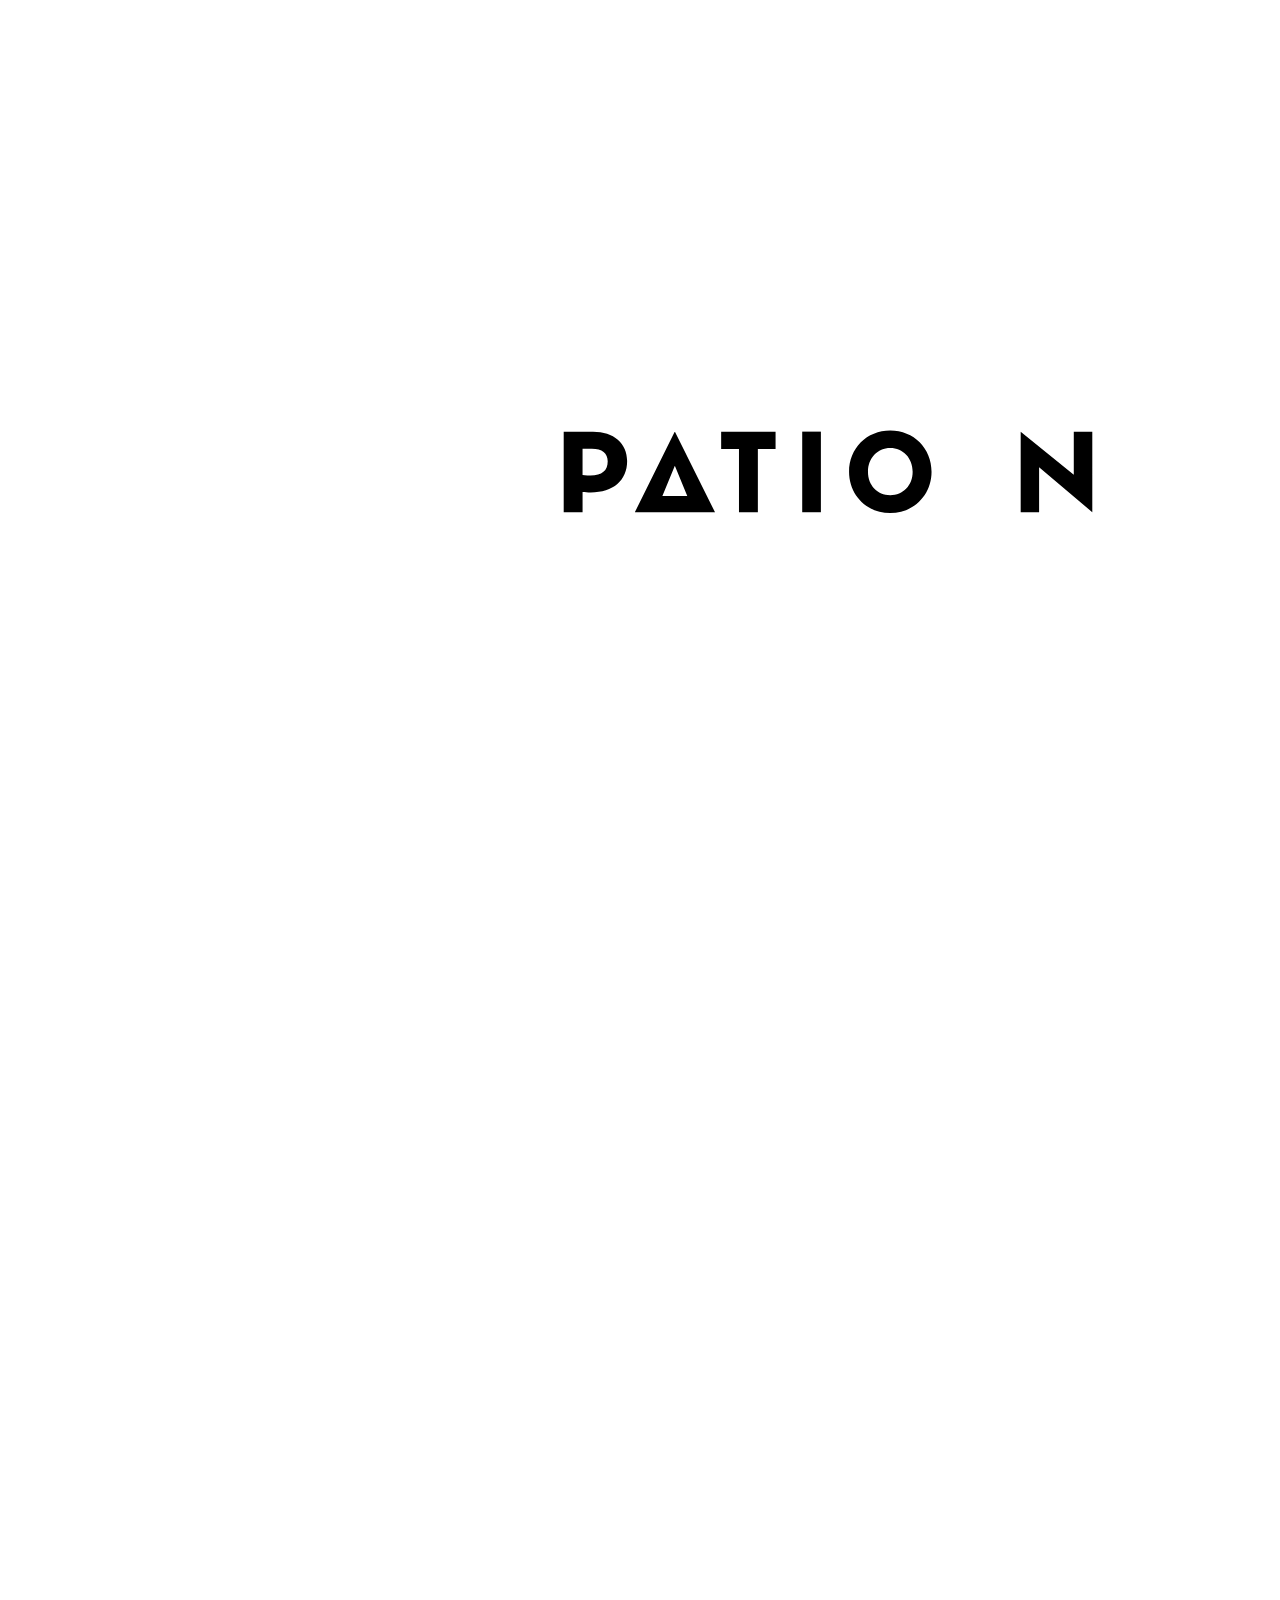
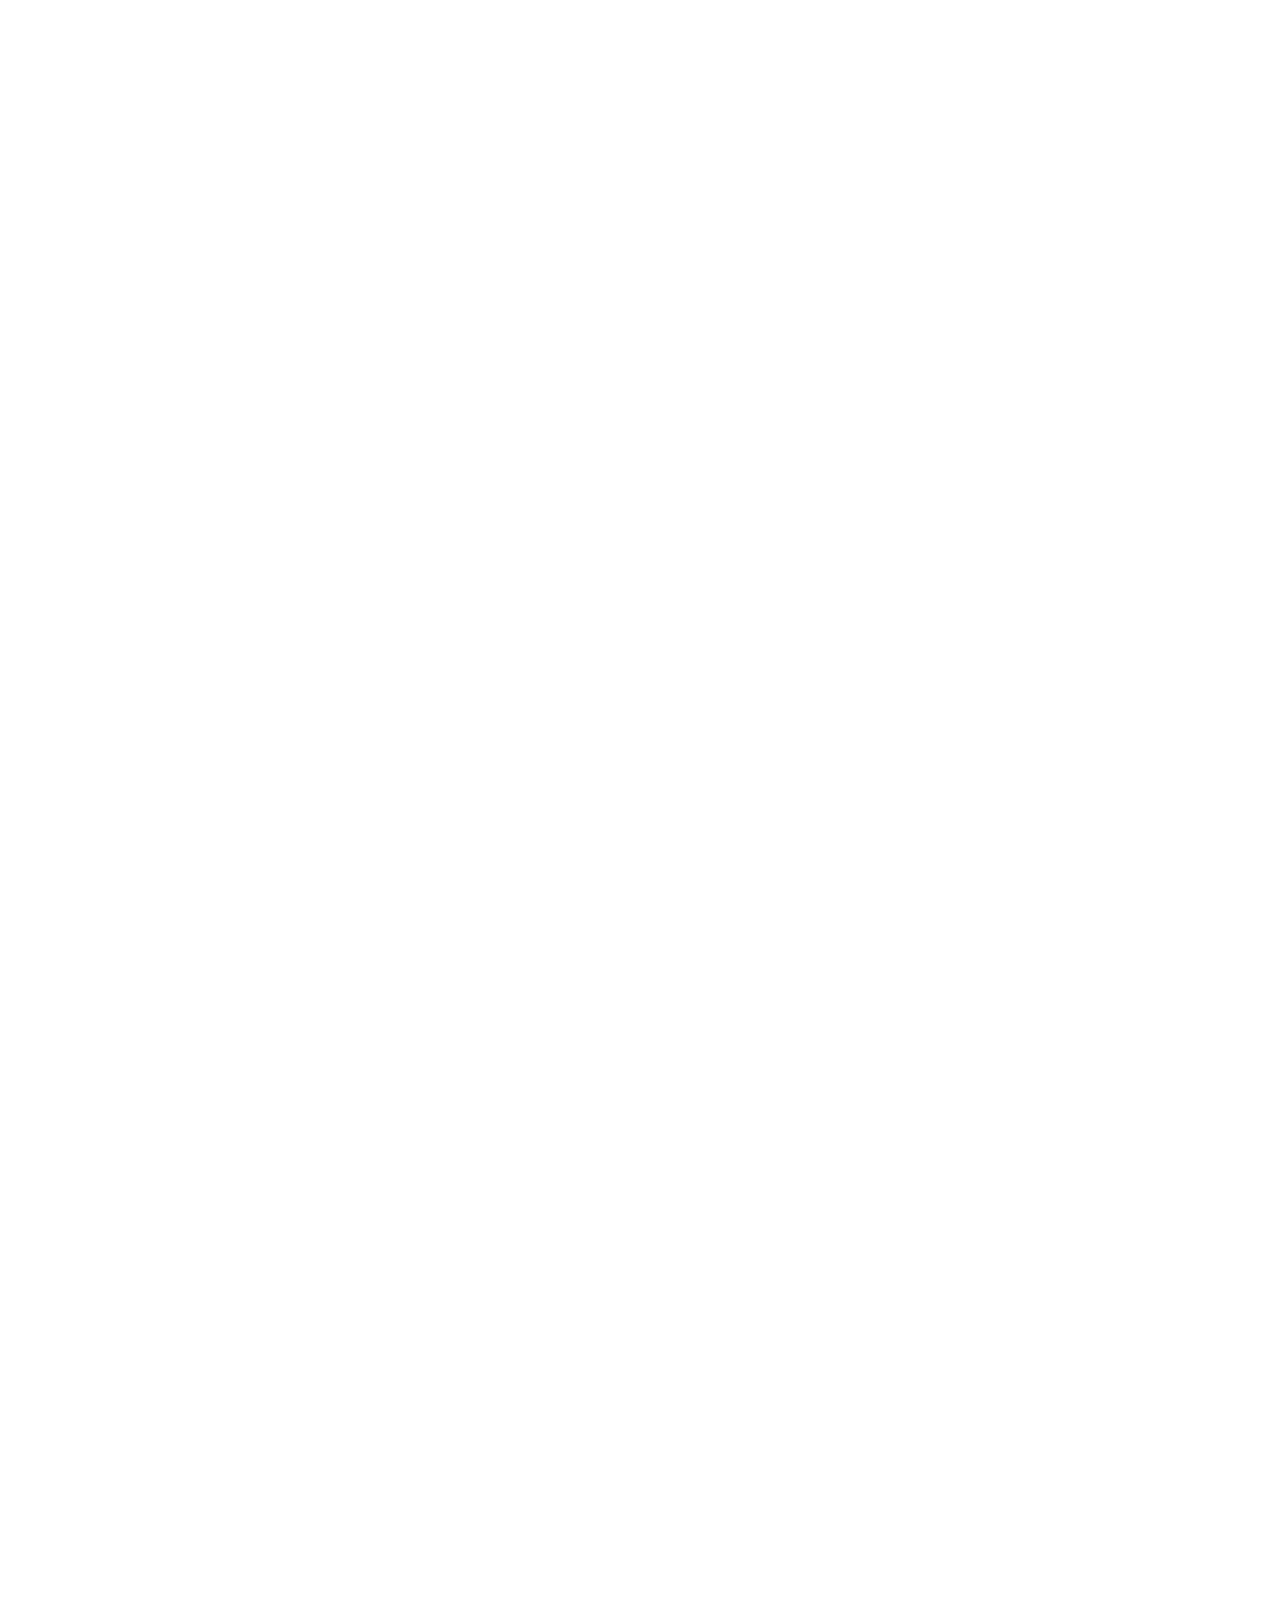
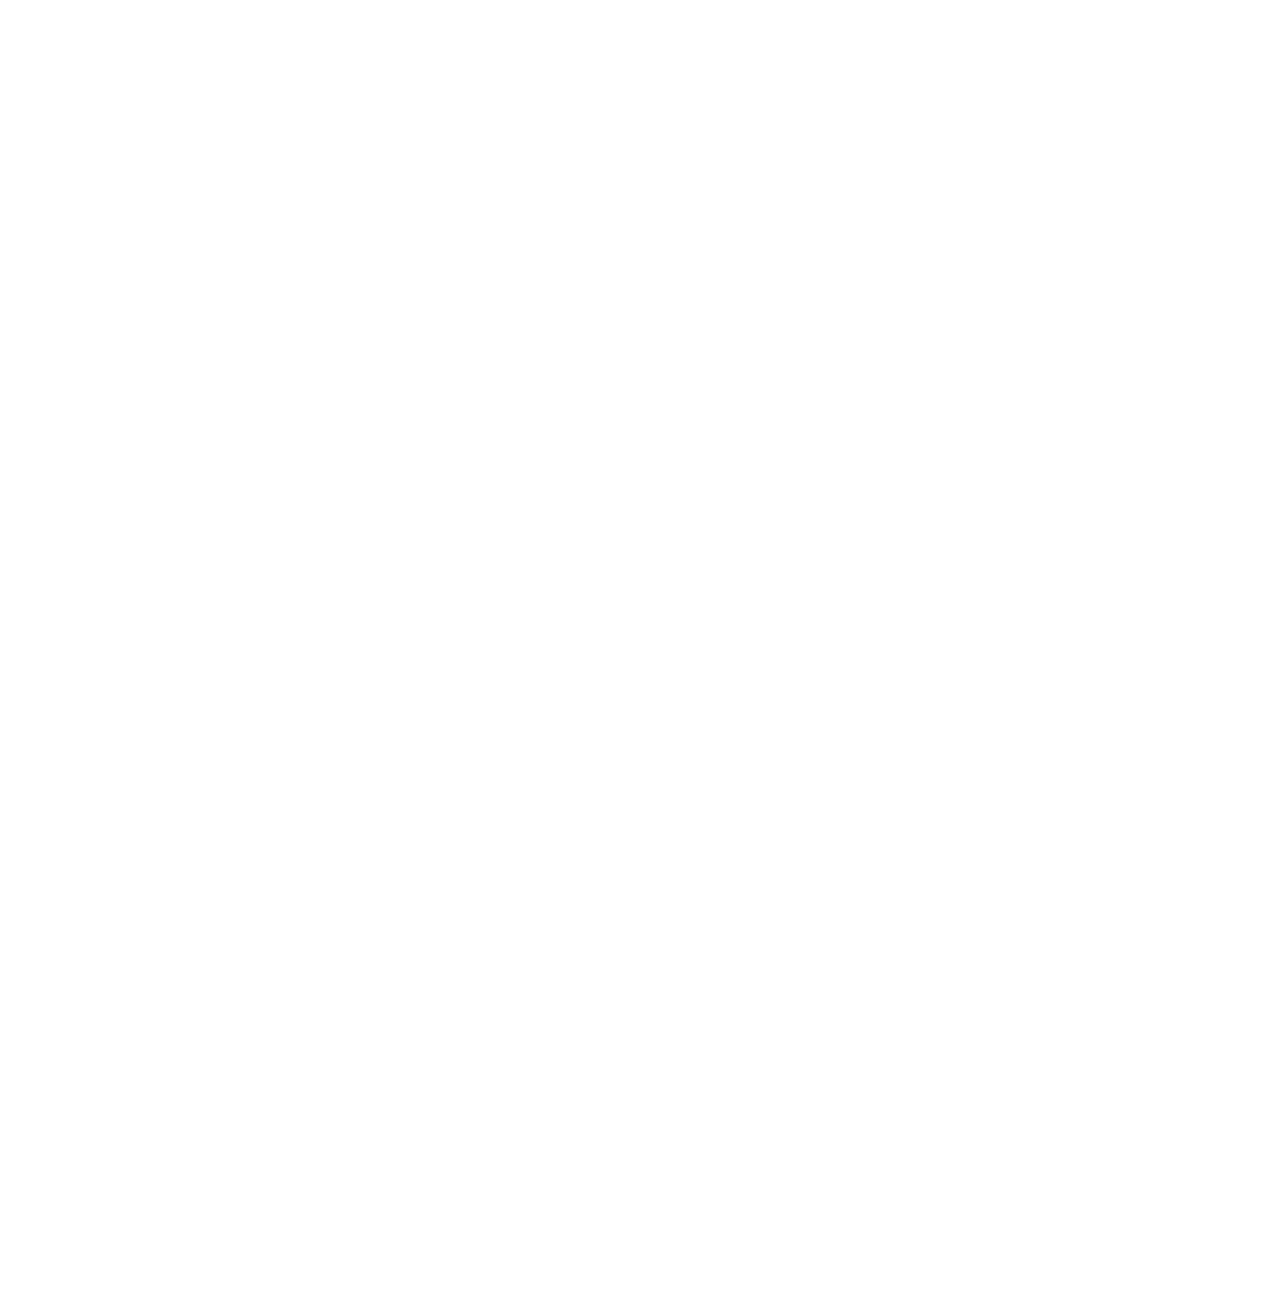
<file: index.html>
<!DOCTYPE html>
<html lang="en">
  <head>
    <meta charset="UTF-8" />
    <meta http-equiv="X-UA-Compatible" content="IE=edge" />
    <meta name="viewport" content="width=device-width, initial-scale=1.0" />
    <title>Document</title>
    <link rel="stylesheet" href="css/main.css" />
  </head>
  <body>
    <div class="wrapper">


    <div class="position">
        <svg
            class="logo-vec"
            width="700"
            height="560"
            id="Calque_1"
            xmlns="http://www.w3.org/2000/svg"
            viewBox="0 0 357 153.46"
            >
            <path
                class="cls-2 lettre lettre-p"
                d="M58.67,56.14h-14.96v41.11h9.62v-10.3c1.18,.14,2.53,.21,4.21,.21,11.43,0,18.52-6.13,18.52-16.01,0-9.12-6.83-15.01-17.4-15.01Zm-5.34,8.73h4.76c5.2,0,8.06,2.28,8.06,6.41,0,4.84-2.88,7.2-8.8,7.2h-1.56c-.93-.03-1.75-.1-2.47-.19v-13.42Z"
                stroke="#001d3d"
                stroke-width=".5"
            />
            <polygon
                class="cls-2 lettre lettre-t"
                points="124.01 64.95 133.1 64.95 133.1 97.25 142.73 97.25 142.73 64.95 151.76 64.95 151.76 56.14 124.01 56.14 124.01 64.95"
                stroke="#001d3d"
                stroke-width=".5"
            />
            <rect
                class="cls-2 lettre lettre-i"
                x="165.35"
                y="56.14"
                width="9.52"
                height="41.11"
                stroke="#001d3d"
                stroke-width=".5"
            />
            <path
                class="cls- lettre lettre-o"
                d="M210.25,55.59c-11.98,0-21.01,9.06-21.01,21.06s9.03,21.01,21.01,21.01,21.06-9.03,21.06-21.01-9.06-21.06-21.06-21.06Zm11.42,21.06c0,6.92-4.8,11.94-11.42,11.94s-11.36-5.02-11.36-11.94,4.88-12.1,11.36-12.1,11.42,5.09,11.42,12.1Z"
                stroke="#001d3d"
                stroke-width=".5"
            />
            <path
                class="cls-2 lettre lettre-a"
                d="M100.38,56.12l-20.4,41.15h40.9l-20.51-41.15Zm-6.35,32.87l6.36-15.46,6.34,15.46h-12.69Z"
                stroke="#001d3d"
                stroke-width=".5"
            />
            <polygon
            class="cls-2 lettre lettre-n"
            points="303.85 56.14 303.85 78.11 276.77 56.14 276.77 97.25 286.16 97.25 286.16 74.32 313.29 97.25 313.29 56.14 303.85 56.14"
            stroke="#001d3d"
            stroke-width=".5"
            />
            <g>
            <polygon
                class="cls-1 carre carre-bas"
                points="276.81 103.92 276.81 127.71 174.88 127.71 174.88 103.92 165.41 103.92 165.41 137.18 286.27 137.18 286.27 103.92 276.81 103.92"
            />
            <polygon
                class="cls-1 carre carre-haut"
                points="165.41 16.29 165.41 49.37 174.88 49.37 174.88 25.75 276.81 25.75 276.81 47.97 286.27 55.65 286.27 16.29 165.41 16.29"
            />
            </g>
            <!--le point-->
            <path
            class="cls-1 point"
            d="M253.81,81.59c-4.32,0-7.83,3.51-7.83,7.83s3.51,7.83,7.83,7.83,7.83-3.51,7.83-7.83-3.51-7.83-7.83-7.83Z"
            />
        </svg>

        <div class="content">
            <div class="content__container">
                <ul class="content__container__list">
                    <li class="content__container__list__item color-blue">.com</li>
                    <li class="content__container__list__item color-yellow">.work</li>
                    <li class="content__container__list__item color-blue">.com</li>
                    <li class="content__container__list__item color-yellow">.work</li>
                </ul>
            </div>
        </div>
    </div>
</div>    
<script src="js/main.js"></script>
</body>
</html>
</file>
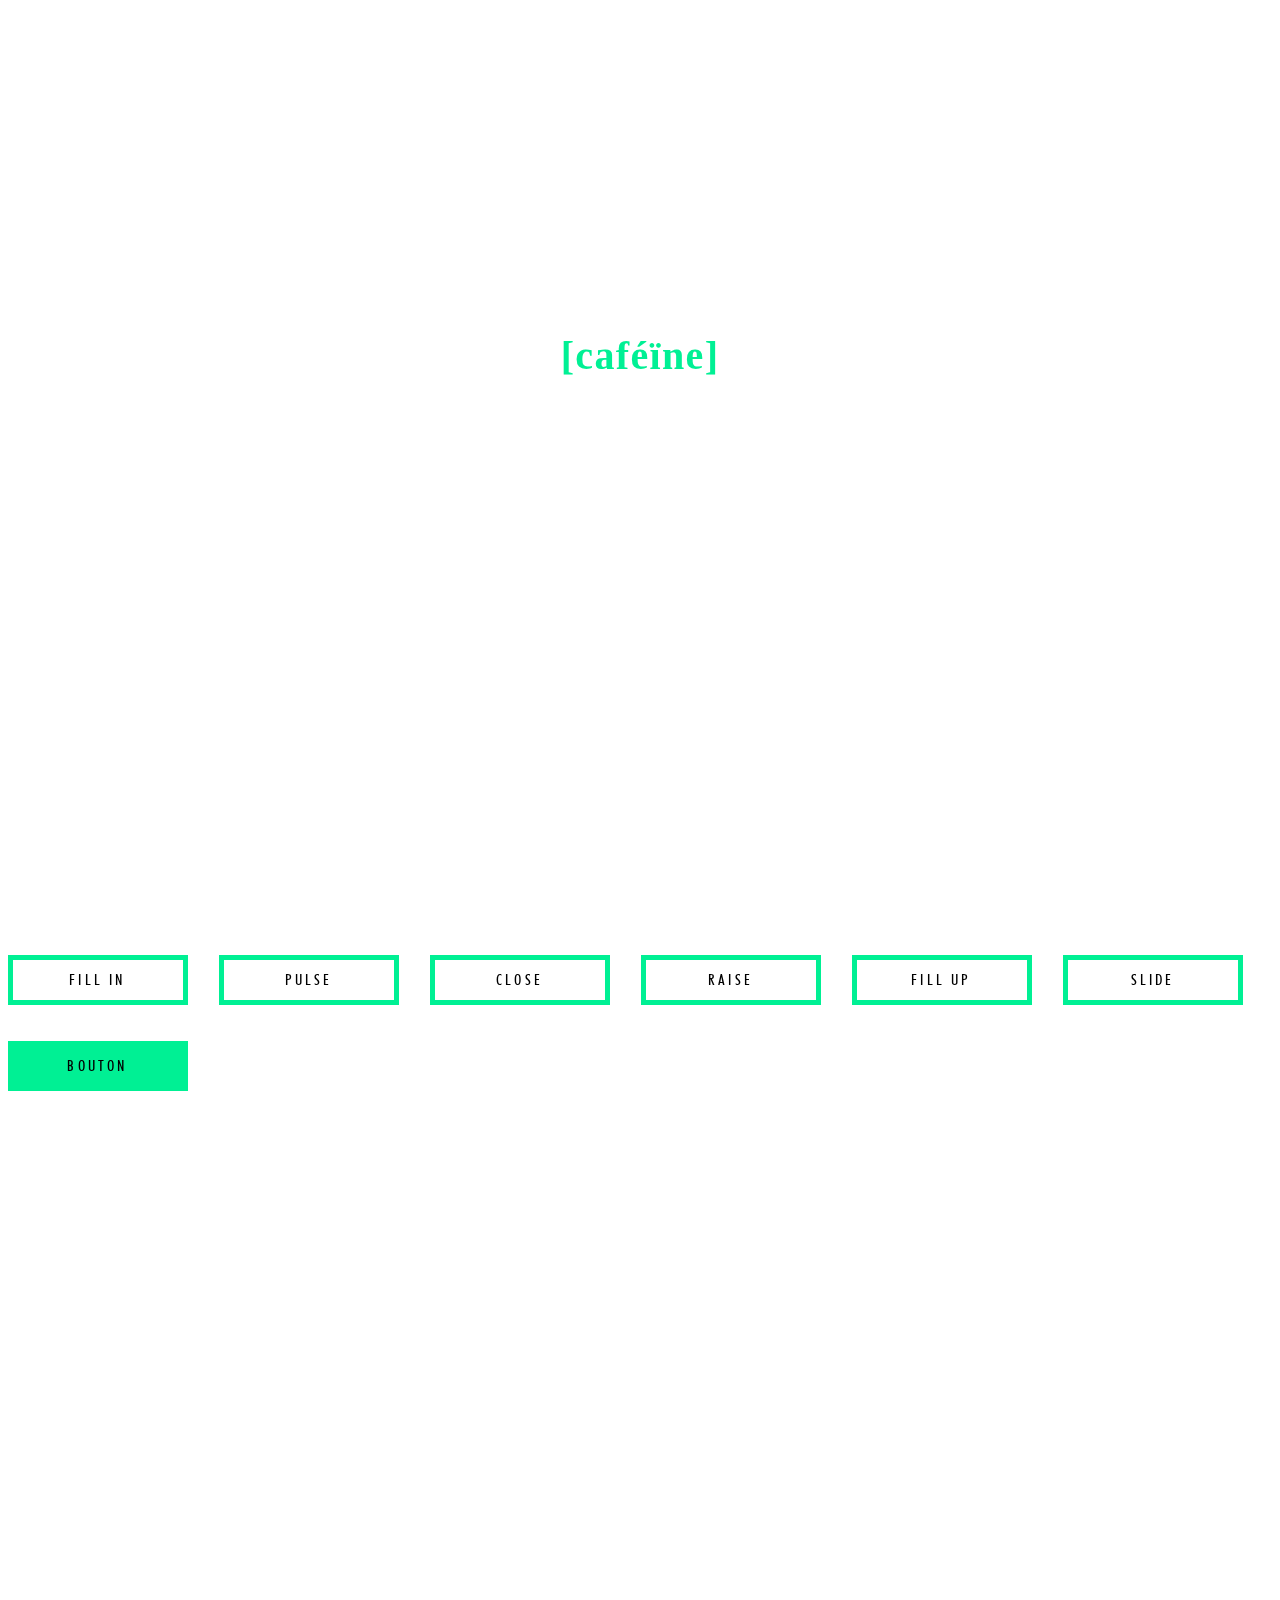
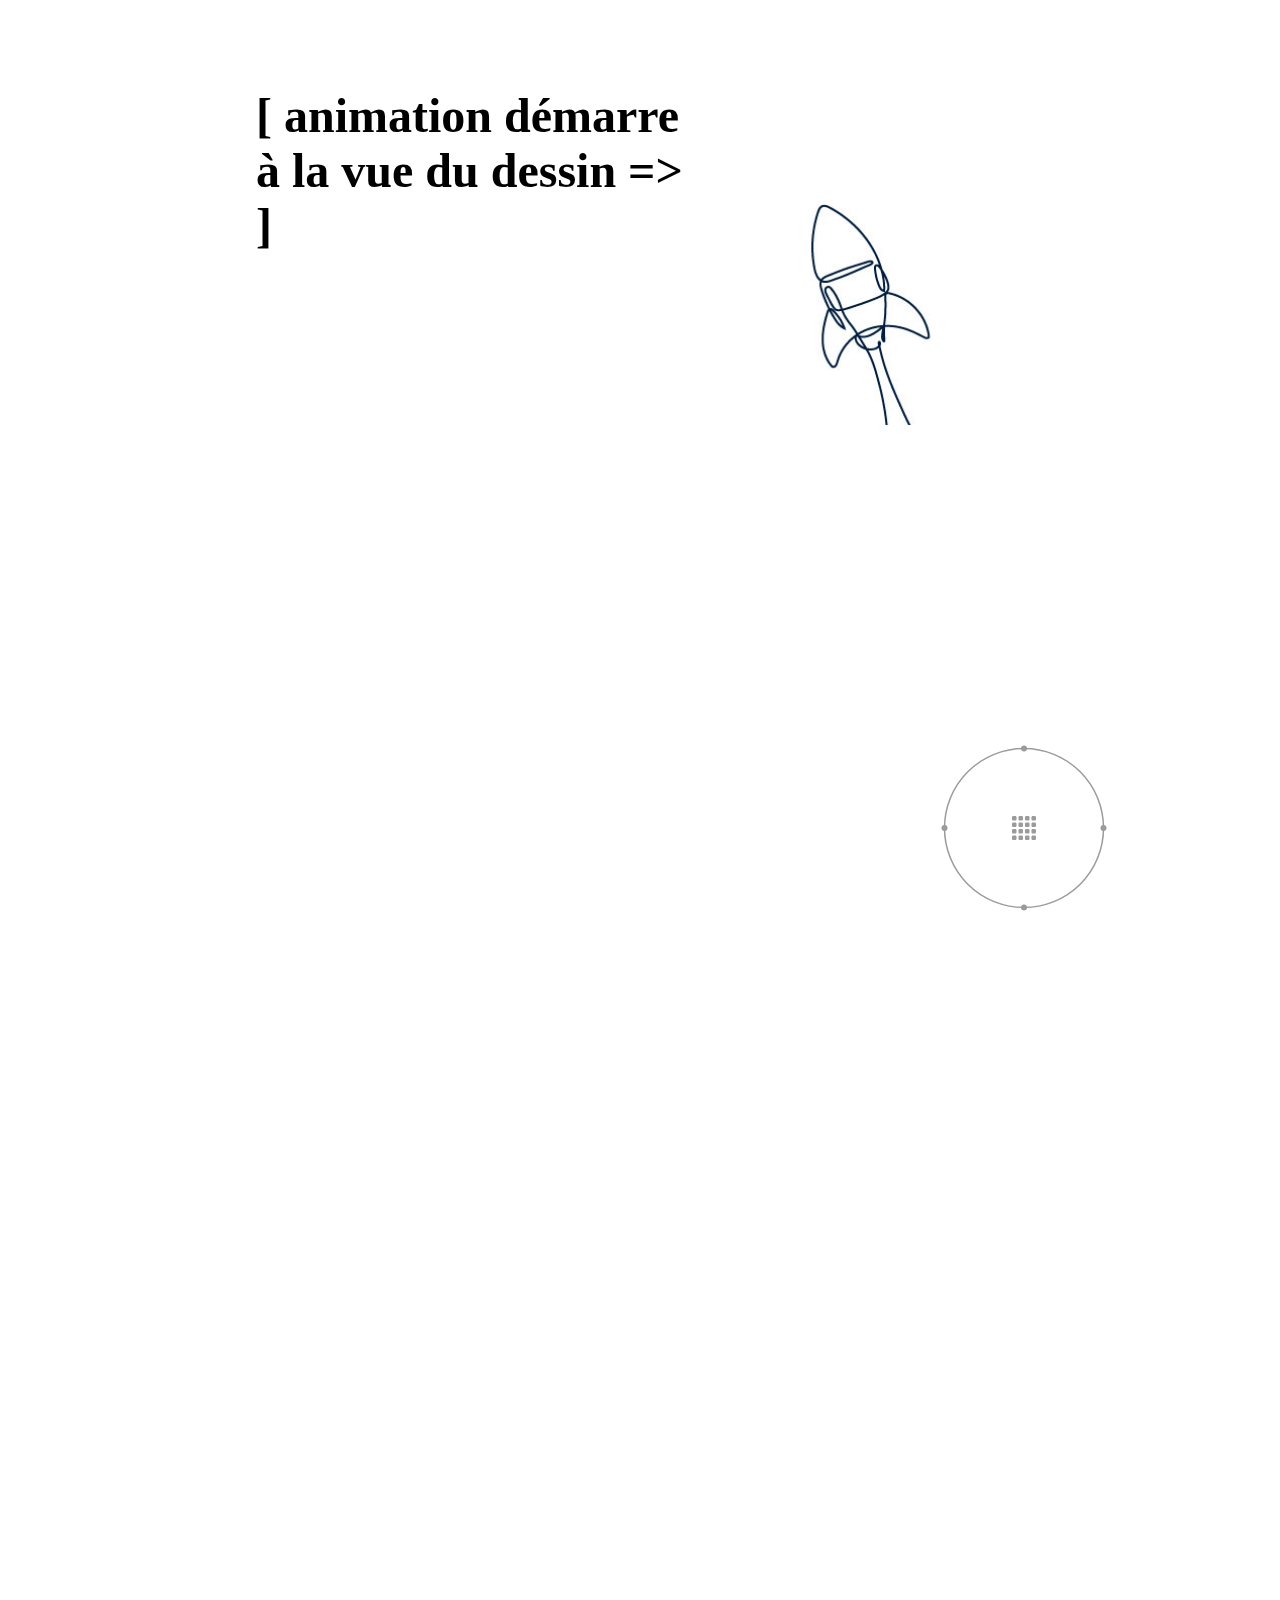
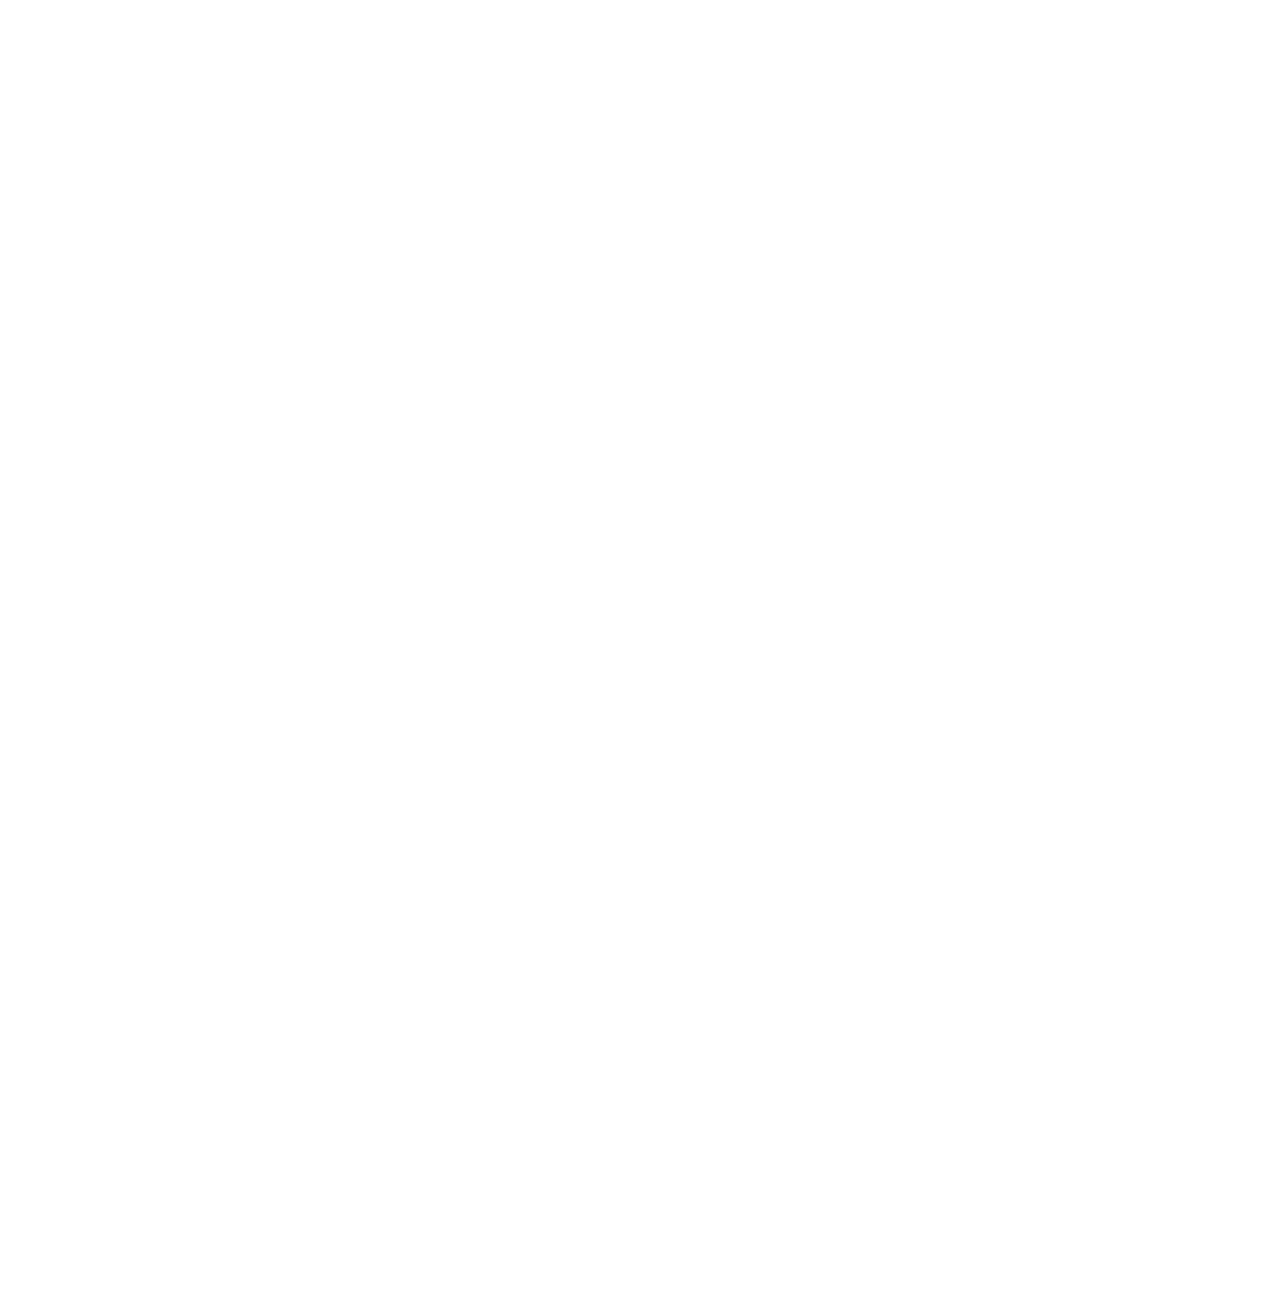
<file: index2.html>
<!DOCTYPE html>
<html lang="en">
  <head>
    <meta charset="UTF-8" />
    <meta http-equiv="X-UA-Compatible" content="IE=edge" />
    <meta name="viewport" content="width=device-width, initial-scale=1.0" />
    <title>Document</title>
    <link rel="stylesheet" href="css/main.css" />
  </head>

  <body>
    <div class="line-container">
      <svg
        viewBox="0 0 896 1673"
        fill="none"
        preserveAspectRatio="xMidYMax meet"
      >
        <path
          id="path"
          d="M234.5 0V484C234.5 706 167.167 709.167 133.5 683C-73 897 -21 1114.5 197 957C371.4 831 609.5 1013 486 1152C362.5 1291 89 792 362.5 874.5C581.3 940.5 1034 1219.5 771.5 1212C509 1204.5 261 1400 730 1535C1199 1670 505 1670 505 1670"
          stroke="#00F094"
          stroke-width="6"
        />
      </svg>
    </div>
    <section class="logo-svg">
      <div class="text-anim">
        <div id="table">
          <div id="centeralign">
            <h6>caféïne.</h6>
        </div>
      </div>
    </section>
    <section class="btn">
      <div class="buttons">
        <button class="fill">Fill In</button>
        <button class="pulse">Pulse</button>
        <button class="close">Close</button>
        <button class="raise">Raise</button>
        <button class="up">Fill Up</button>
        <button class="slide">Slide</button>
        <button class="select">bouton</button>
      </div>
    </section>
    <section class="two">
      <h5 class="scroll text" data-rate=".2" data-direction="vertical">
        animation démarre <br />
        à la vue du dessin =>
      </h5>
      <div class="container-cafe">
        <svg
          class="svg-circle"
          width="150"
          height="150"
          viewBox="-50 0 250 250"
          fill="none"
          xmlns="http://www.w3.org/2000/svg"
        >
          <path
            class="filled"
            d="M158.88 538.33C163.35 529.71 166.95 520.07 162.95 510.57C159.83 503.16 152.73 499.87 145.01 499.35C134.48 498.65 115.73 502.32 112.78 514.72C111.45 520.33 114.29 526.3 120.32 527.27C128.29 528.56 138.52 522.69 144.19 517.52C152.38 510.06 155.84 499.38 155.51 488.48C154.22 446.14 147.9 403.86 136.95 362.94C131.31 341.88 125.75 320.14 115.38 300.82C109.34 289.56 102.28 278.68 95.58 267.8C92.06 262.09 88.55 256.35 84.68 250.88C75.69 238.14 67.07 231.02 58.82 206.28C50.57 181.54 37.46 166.55 34.46 166.55C31.46 166.55 23.22 168.8 29.96 182.29C36.71 195.78 43.83 210.4 48.32 213.02C52.81 215.64 59.94 214.52 73.43 210.4C86.92 206.28 129.65 192.04 142.76 184.54C144.4 183.6 145.87 182.7 147.18 181.8C156.37 175.56 157.84 170.15 155.88 161.3C153.17 149.11 146.12 136.62 138.79 126.64C136.89 124.06 133.58 121.3 130.89 123.04C128.98 124.28 128.88 127.01 129.06 129.28C130.03 141.55 132.93 153.67 137.63 165.05C139.52 169.63 142.76 174.8 147.72 174.69C148.36 166.33 147.62 157.92 146.29 149.65C136.31 87.72 92.04 34.37 36.71 4.76001C31.6 2.03001 25.38 -0.549995 20.23 2.13001C16.18 4.23001 14.27 8.89 12.81 13.21C0.180003 50.53 -2.39 91.21 5.44 129.84C7.76 141.28 13.22 154.65 24.79 156.24C32.56 157.31 41.19 153.03 48.37 150.6C69.46 143.46 89.93 133.92 110.38 125.1C115.27 122.99 125.56 119.76 123.59 115.82C121.75 112.13 108.42 117.23 111.53 116.31C112.32 116.07 80.78 125.52 65.14 131.19C56.78 134.22 48.5 137.46 40.3 140.9C33.6 143.71 23.99 146.27 19.79 152.72C16.07 158.43 17.68 165.96 19.68 172.47C25.8 192.41 34.39 211.58 45.2 229.42C50.59 238.32 57.02 247.3 66.54 251.51C61.56 237.23 52.99 224.21 41.85 213.98C40.91 213.12 39.89 212.24 38.63 211.99C35.11 211.28 32.81 215.51 31.78 218.95C26.36 237.11 21.85 255.79 22.01 274.74C22.17 293.69 27.36 313.11 39.52 327.66C40.33 328.63 41.22 329.61 42.39 330.12C47.19 332.18 50.72 325.46 52.02 320.4C59.42 291.77 81.33 267.71 108.41 255.84C135.5 243.97 167.15 243.93 195.02 253.82C207.16 258.13 218.59 264.2 230.08 270.03C233.11 271.56 237.81 272.51 239.03 269.34C239.38 268.42 239.27 267.4 239.14 266.43C234.76 233.37 212.48 203.82 183.02 188.68C176.21 185.18 169 182.45 161.56 180.63C158.95 179.99 154.21 178.12 151.8 180.19C149.69 182.01 150.18 186.25 150.27 188.68C150.64 199.55 151.39 229.91 146.15 252.02C146.01 252.63 145.87 253.22 145.74 253.8C144.55 259.29 141.67 272.06 146.09 276.98C146.73 277.69 148.01 279.2 148.02 277.13C148.05 272.54 147.49 256.94 147.91 249.07C148.08 245.86 145.56 248.02 144.26 249.08C131.52 259.55 113.8 272.96 96.23 267.78C94.65 267.31 89.59 264.91 89.3 268.04C87.36 289.55 119.8 301.91 135.28 289.87C142.03 284.62 138.65 277.5 137.15 279.75C135.92 281.6 137.91 287.13 138.31 289.02C139.64 295.34 141.23 301.6 142.83 307.85C151.56 341.94 165.01 373.85 179.35 405.9C188.48 426.31 197.46 447.46 209.48 466.38C227.09 494.11 247.71 513.6 258.2 527.47"
            stroke="black"
            stroke-width="2"
            stroke-miterlimit="10"
            pathLength="1"
          />
        </svg>

        <img class="img-coffee" src="cafe.png" alt="tasse-café" />
      </div>
    </section>
    <section class="rotate">
      <button class="button">
        <svg xmlns="http://www.w3.org/2000/svg" viewBox="0 0 120 120">
          <g fill="none" fill-rule="evenodd">
            <circle class="inner-circle" cx="60" cy="60" r="39" fill="#FFF" />

            <path
              class="menu-button"
              fill="#9B9B9B"
              fill-rule="nonzero"
              d="M58.486 56.324H57.19c-.48 0-.866.387-.866.865v1.29c0 .48.387.86.865.86h1.29c.48 0 .86-.39.86-.87v-1.29c0-.48-.39-.87-.87-.87zm-4.324 0h-1.297c-.478 0-.865.387-.865.865v1.29c0 .48.387.86.865.86h1.297c.478 0 .865-.39.865-.87v-1.29c0-.48-.387-.87-.865-.87zM58.486 52H57.19c-.48 0-.866.387-.866.865v1.297c0 .478.387.865.865.865h1.29c.48 0 .86-.387.86-.865v-1.297c0-.478-.39-.865-.87-.865zm-4.324 0h-1.297c-.478 0-.865.387-.865.865v1.297c0 .478.387.865.865.865h1.297c.478 0 .865-.387.865-.865v-1.297c0-.478-.387-.865-.865-.865zm12.973 4.324h-1.297c-.478 0-.865.387-.865.865v1.29c0 .48.387.86.865.86h1.297c.478 0 .865-.39.865-.87v-1.29c0-.48-.387-.87-.865-.87zm-4.324 0h-1.29c-.48 0-.86.387-.86.865v1.29c0 .48.39.86.87.86h1.3c.48 0 .87-.39.87-.87v-1.29c0-.48-.38-.87-.86-.87zM67.14 52h-1.3c-.48 0-.866.387-.866.865v1.297c0 .478.387.865.865.865h1.29c.48 0 .86-.387.86-.865v-1.297c0-.478-.39-.865-.87-.865zm-4.324 0H61.52c-.48 0-.865.387-.865.865v1.297c0 .478.386.865.865.865h1.297c.48 0 .866-.387.866-.865v-1.297c0-.478-.386-.865-.864-.865zM58.49 64.973h-1.3c-.48 0-.866.387-.866.865v1.297c0 .478.387.865.865.865h1.29c.48 0 .86-.387.86-.865v-1.297c0-.478-.39-.865-.87-.865zm-4.325 0h-1.297c-.478 0-.865.387-.865.865v1.297c0 .478.387.865.865.865h1.297c.478 0 .865-.387.865-.865v-1.297c0-.478-.388-.865-.866-.865zm4.324-4.324h-1.3c-.48 0-.87.38-.87.86v1.29c0 .48.38.86.86.86h1.29c.48 0 .86-.39.86-.87V61.5c0-.48-.39-.864-.87-.864zm-4.33 0h-1.3c-.48 0-.87.38-.87.86v1.29c0 .48.38.86.86.86h1.29c.472 0 .86-.39.86-.87V61.5c0-.48-.39-.864-.867-.864zm12.97 4.32h-1.29c-.48 0-.87.38-.87.86v1.29c0 .48.38.86.86.86h1.29c.48 0 .86-.39.86-.87v-1.29c0-.48-.387-.87-.865-.87zm-4.33 0h-1.29c-.48 0-.87.38-.87.86v1.29c0 .48.38.86.86.86h1.3c.48 0 .862-.39.862-.87v-1.29c0-.48-.39-.87-.867-.87zm4.32-4.33h-1.3c-.48 0-.87.38-.87.86v1.3c0 .48.384.86.862.86h1.3c.476 0 .863-.39.863-.87V61.5c0-.48-.388-.864-.866-.864zm-4.33 0H61.5c-.48 0-.864.38-.864.86v1.3c0 .48.387.86.866.86H62.8c.48 0 .87-.39.87-.87V61.5c0-.48-.383-.864-.86-.864z"
            />

            <g class="outer-circle">
              <circle
                cx="60"
                cy="60"
                r="53"
                stroke="#9B9B9B"
                transform="rotate(90 60 60)"
              />
              <circle cx="60" cy="7" r="2" fill="#9B9B9B" />
              <circle cx="60" cy="113" r="2" fill="#9B9B9B" />
              <circle cx="113" cy="60" r="2" fill="#9B9B9B" />
              <circle cx="7" cy="60" r="2" fill="#9B9B9B" />
            </g>
          </g>
        </svg>
      </button>
    </section>
    <section class="img">
      <div class="clip-path-anim"></div>
    </section>

    <script src="js/main.js"></script>
  </body>
</html>
</file>
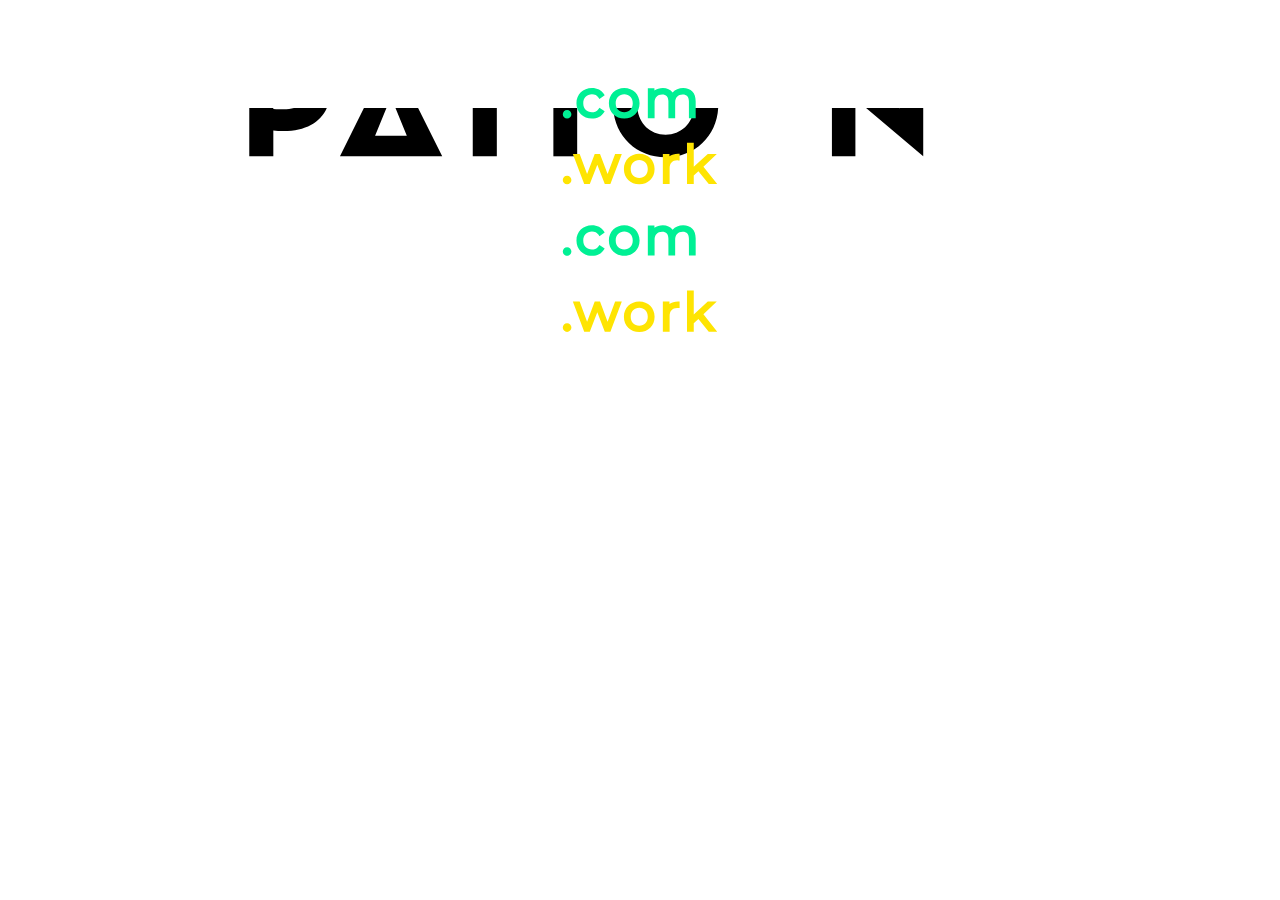
<file: index3.html>
<!DOCTYPE html>
<html lang="en">

<head>
  <meta charset="UTF-8" />
  <meta http-equiv="X-UA-Compatible" content="IE=edge" />
  <meta name="viewport" content="width=device-width, initial-scale=1.0" />
  <link rel="preconnect" href="https://fonts.googleapis.com" />
  <link rel="preconnect" href="https://fonts.gstatic.com" crossorigin />
  <link href="https://fonts.googleapis.com/css2?family=Josefin+Sans:wght@500&display=swap" rel="stylesheet" />
  <title>Document</title>
  <link rel="stylesheet" href="css/main3.css" />
</head>

<body>
  <div class="wrapper">
    <div class="position">
      <svg class="logo-vec" width="800" height="560" xmlns="http://www.w3.org/2000/svg" viewBox="0 0 400 253.46"
        preserveAspectRatio="xMidYMid slice">

        <path class="cls-2 lettre lettre-p"
          d="M58.67,56.14h-14.96v41.11h9.62v-10.3c1.18,.14,2.53,.21,4.21,.21,11.43,0,18.52-6.13,18.52-16.01,0-9.12-6.83-15.01-17.4-15.01Zm-5.34,8.73h4.76c5.2,0,8.06,2.28,8.06,6.41,0,4.84-2.88,7.2-8.8,7.2h-1.56c-.93-.03-1.75-.1-2.47-.19v-13.42Z"
          stroke="#001d3d" stroke-width=".5" />
        <polygon class="cls-2 lettre lettre-t"
          points="124.01 64.95 133.1 64.95 133.1 97.25 142.73 97.25 142.73 64.95 151.76 64.95 151.76 56.14 124.01 56.14 124.01 64.95"
          stroke="#001d3d" stroke-width=".5" />
        <rect class="cls-2 lettre lettre-i" x="165.35" y="56.14" width="9.52" height="41.11" stroke="#001d3d"
          stroke-width=".5" />
        <path class="cls- lettre lettre-o"
          d="M210.25,55.59c-11.98,0-21.01,9.06-21.01,21.06s9.03,21.01,21.01,21.01,21.06-9.03,21.06-21.01-9.06-21.06-21.06-21.06Zm11.42,21.06c0,6.92-4.8,11.94-11.42,11.94s-11.36-5.02-11.36-11.94,4.88-12.1,11.36-12.1,11.42,5.09,11.42,12.1Z"
          stroke="#001d3d" stroke-width=".5" />
        <path class="cls-2 lettre lettre-a"
          d="M100.38,56.12l-20.4,41.15h40.9l-20.51-41.15Zm-6.35,32.87l6.36-15.46,6.34,15.46h-12.69Z" stroke="#001d3d"
          stroke-width=".5" />
        <polygon class="cls-2 lettre lettre-n"
          points="303.85 56.14 303.85 78.11 276.77 56.14 276.77 97.25 286.16 97.25 286.16 74.32 313.29 97.25 313.29 56.14 303.85 56.14"
          stroke="#001d3d" stroke-width=".5" />
        <g>
          <polygon class="cls-1 carre carre-bas"
            points="276.81 103.92 276.81 127.71 174.88 127.71 174.88 103.92 165.41 103.92 165.41 137.18 286.27 137.18 286.27 103.92 276.81 103.92" />
          <polygon class="cls-1 carre carre-haut"
            points="165.41 16.29 165.41 49.37 174.88 49.37 174.88 25.75 276.81 25.75 276.81 47.97 286.27 55.65 286.27 16.29 165.41 16.29" />
        </g>
        <!--le point-->
        <path class="cls-1 point"
          d="M253.81,81.59c-4.32,0-7.83,3.51-7.83,7.83s3.51,7.83,7.83,7.83,7.83-3.51,7.83-7.83-3.51-7.83-7.83-7.83Z" />

      </svg>
      <video autoplay playsinline muted loop preload
        poster="https://s3-us-west-2.amazonaws.com/s.cdpn.io/4273/oceanshot.jpg">
        <source src="https://s3-us-west-2.amazonaws.com/s.cdpn.io/4273/ocean-small.webm" />
        <source src="http://thenewcode.com/assets/videos/ocean-small.mp4" />
      </video>
      <svg class="logo-vec" width="800" height="560" xmlns="http://www.w3.org/2000/svg" viewBox="0 0 400 253.46"
        preserveAspectRatio="xMidYMid slice">
        <defs>
          <mask id="mask" x="0" y="0" width="100%" height="100%">
            <rect class="rect" x="0" y="0" width="100%" height="100%" />
            <path class="cls-2 lettre lettre-p"
              d="M58.67,56.14h-14.96v41.11h9.62v-10.3c1.18,.14,2.53,.21,4.21,.21,11.43,0,18.52-6.13,18.52-16.01,0-9.12-6.83-15.01-17.4-15.01Zm-5.34,8.73h4.76c5.2,0,8.06,2.28,8.06,6.41,0,4.84-2.88,7.2-8.8,7.2h-1.56c-.93-.03-1.75-.1-2.47-.19v-13.42Z"
              stroke="#001d3d" stroke-width=".5" />
            <polygon class="cls-2 lettre lettre-t"
              points="124.01 64.95 133.1 64.95 133.1 97.25 142.73 97.25 142.73 64.95 151.76 64.95 151.76 56.14 124.01 56.14 124.01 64.95"
              stroke="#001d3d" stroke-width=".5" />
            <rect class="cls-2 lettre lettre-i" x="165.35" y="56.14" width="9.52" height="41.11" stroke="#001d3d"
              stroke-width=".5" />
            <path class="cls- lettre lettre-o"
              d="M210.25,55.59c-11.98,0-21.01,9.06-21.01,21.06s9.03,21.01,21.01,21.01,21.06-9.03,21.06-21.01-9.06-21.06-21.06-21.06Zm11.42,21.06c0,6.92-4.8,11.94-11.42,11.94s-11.36-5.02-11.36-11.94,4.88-12.1,11.36-12.1,11.42,5.09,11.42,12.1Z"
              stroke="#001d3d" stroke-width=".5" />
            <path class="cls-2 lettre lettre-a"
              d="M100.38,56.12l-20.4,41.15h40.9l-20.51-41.15Zm-6.35,32.87l6.36-15.46,6.34,15.46h-12.69Z"
              stroke="#001d3d" stroke-width=".5" />
            <polygon class="cls-2 lettre lettre-n"
              points="303.85 56.14 303.85 78.11 276.77 56.14 276.77 97.25 286.16 97.25 286.16 74.32 313.29 97.25 313.29 56.14 303.85 56.14"
              stroke="#001d3d" stroke-width=".5" />
            <g>
              <polygon class="cls-1 carre"
                points="276.81 103.92 276.81 127.71 174.88 127.71 174.88 103.92 165.41 103.92 165.41 137.18 286.27 137.18 286.27 103.92 276.81 103.92"
                fill="#00f094" />
              <polygon class="cls-1 carre"
                points="165.41 16.29 165.41 49.37 174.88 49.37 174.88 25.75 276.81 25.75 276.81 47.97 286.27 55.65 286.27 16.29 165.41 16.29" />
            </g>
            <!--le point-->
            <path class="cls-1"
              d="M253.81,81.59c-4.32,0-7.83,3.51-7.83,7.83s3.51,7.83,7.83,7.83,7.83-3.51,7.83-7.83-3.51-7.83-7.83-7.83Z" />
          </mask>
        </defs>
        <rect class="rect" x="0" y="0" width="100%" height="100%" />
        <g>
          <polygon class="cls-1 carre fixe"
            points="276.81 103.92 276.81 127.71 174.88 127.71 174.88 103.92 165.41 103.92 165.41 137.18 286.27 137.18 286.27 103.92 276.81 103.92"
            fill="#00f094" />
          <polygon class="cls-1 carre fixe"
            points="165.41 16.29 165.41 49.37 174.88 49.37 174.88 25.75 276.81 25.75 276.81 47.97 286.27 55.65 286.27 16.29 165.41 16.29"
            fill="#00f094" />
        </g>
        <!--le point-->
        <path class="cls-1 point fixe"
          d="M253.81,81.59c-4.32,0-7.83,3.51-7.83,7.83s3.51,7.83,7.83,7.83,7.83-3.51,7.83-7.83-3.51-7.83-7.83-7.83Z"
          fill="#00f094" />
      </svg>
      <div class="content">
        <div class="content__container">
          <svg class="content__container__list" width="200" height="258" viewBox="0 0 100 158" fill="none"
            xmlns="http://www.w3.org/2000/svg">
              <path
              class="content__container__list__item "
                d="M5.58744 59.5561C5.58744 61.1223 4.329 62.3874 2.77862 62.3874C1.22823 62.3874 0 61.1123 0 59.5561C0 57.9998 1.21816 56.7548 2.77862 56.7548C4.33907 56.7548 5.58744 58.0099 5.58744 59.5561ZM29.0144 55.7307L24.1116 42.7086H20.6786L15.7455 55.7207L10.9333 42.7086H6.50357L13.873 62.2267H17.4972L22.3497 49.6765L27.2023 62.2267H30.8265L38.2261 42.7086H33.8971L29.0144 55.7307ZM59.4483 52.4677C59.4483 58.2207 55.2804 62.3974 49.5319 62.3974C43.7834 62.3974 39.5752 58.2207 39.5752 52.4677C39.5752 46.7146 43.7632 42.5781 49.5319 42.5781C55.3005 42.5781 59.4483 46.7347 59.4483 52.4677ZM55.0287 52.4677C55.0287 49.044 52.7635 46.6443 49.5319 46.6443C46.3002 46.6443 43.9948 49.0339 43.9948 52.4677C43.9948 55.9014 46.27 58.291 49.5319 58.291C52.7937 58.291 55.0287 55.9014 55.0287 52.4677ZM69.0728 44.2749V42.7086H64.7941V62.2267H69.1735V52.307C69.1735 48.793 70.9151 46.8552 74.0763 46.8552C74.1166 46.8552 74.1669 46.8552 74.2374 46.8652C74.3683 46.8753 74.4992 46.8853 74.6401 46.8853H75.6468V42.5781H74.6401C72.3749 42.5781 70.4722 43.1604 69.0728 44.2749ZM91.0601 50.9717L99.7282 42.7186H93.8891L84.8082 51.0018V35.5298H80.4289V62.2368H84.8082V56.6846L87.8285 53.9135L94.5334 62.2368H100L91.0702 50.9717H91.0601Z"
                fill="#FEE402" />
              <path
                d="M5.58744 16.978C5.58744 18.5443 4.329 19.8194 2.77862 19.8194C1.22823 19.8194 0 18.5443 0 16.978C0 15.4117 1.21816 14.1768 2.77862 14.1768C4.33907 14.1768 5.58744 15.4318 5.58744 16.978ZM23.1753 13.5844C21.9773 15.3414 20.1953 15.7129 18.8966 15.7129C15.524 15.7129 13.2588 13.3736 13.2588 9.8896C13.2588 6.40565 15.5744 4.07632 18.8966 4.07632C20.7088 4.07632 22.2289 4.83938 23.1753 6.23497L23.7391 7.06831L27.1318 4.7691L26.6385 3.95584C25.0881 1.41567 22.3397 0.0100423 18.8966 0.0100423C13.0676 0.0100423 8.84929 4.16669 8.84929 9.89964C8.84929 15.6326 13.0776 19.8294 18.8966 19.8294C22.2591 19.8294 25.078 18.3937 26.6284 15.8836L27.1318 15.0704L23.729 12.7711L23.1652 13.6045L23.1753 13.5844ZM49.7232 9.8896C49.7232 15.6426 45.5552 19.8194 39.8067 19.8194C34.0582 19.8194 29.85 15.6426 29.85 9.8896C29.85 4.13657 34.0381 0 39.8067 0C45.5754 0 49.7232 4.15665 49.7232 9.8896V9.8896ZM45.3035 9.8896C45.3035 6.46589 43.0384 4.07632 39.8067 4.07632C36.5751 4.07632 34.2696 6.46589 34.2696 9.8896C34.2696 13.3133 36.5449 15.7129 39.8067 15.7129C43.0686 15.7129 45.3035 13.3234 45.3035 9.8896V9.8896ZM77.9724 0C75.1435 0 72.7374 1.00402 71.1165 2.84138C69.7372 1.00402 67.5224 0 64.7841 0C62.6498 0 60.7873 0.582334 59.3476 1.6968V0.140562H55.069V19.6587H59.4483V9.46792C59.4483 6.08437 61.2202 4.14661 64.321 4.14661C67.019 4.14661 68.3882 5.6928 68.3882 8.73498V19.6587H72.7676V9.46792C72.7676 6.08437 74.5394 4.14661 77.6402 4.14661C80.3181 4.14661 81.6772 5.6928 81.6772 8.73498V19.6587H86.0566V8.50406C86.0566 3.18275 83.0364 0.0100423 77.9724 0.0100423V0Z"
                fill="#00F094" />
              <path
                d="M5.58744 155.159C5.58744 156.725 4.329 157.99 2.77862 157.99C1.22823 157.99 0 156.715 0 155.159C0 153.602 1.21816 152.357 2.77862 152.357C4.33907 152.357 5.58744 153.612 5.58744 155.159ZM29.0144 151.333L24.1116 138.311H20.6786L15.7455 151.323L10.9333 138.311H6.50357L13.873 157.829H17.4972L22.3497 145.279L27.2023 157.829H30.8265L38.2261 138.311H33.8971L29.0144 151.333ZM59.4483 148.07C59.4483 153.823 55.2804 158 49.5319 158C43.7834 158 39.5752 153.823 39.5752 148.07C39.5752 142.317 43.7632 138.181 49.5319 138.181C55.3005 138.181 59.4483 142.337 59.4483 148.07ZM55.0287 148.07C55.0287 144.647 52.7635 142.247 49.5319 142.247C46.3002 142.247 43.9948 144.636 43.9948 148.07C43.9948 151.504 46.27 153.894 49.5319 153.894C52.7937 153.894 55.0287 151.504 55.0287 148.07ZM69.0728 139.877V138.311H64.7941V157.829H69.1735V147.91C69.1735 144.395 70.9151 142.458 74.0763 142.458C74.1166 142.458 74.1669 142.458 74.2374 142.468C74.3683 142.478 74.4992 142.488 74.6401 142.488H75.6468V138.181H74.6401C72.3749 138.181 70.4722 138.763 69.0728 139.877ZM91.0601 146.574L99.7282 138.321H93.8891L84.8082 146.604V131.132H80.4289V157.839H84.8082V152.287L87.8285 149.516L94.5334 157.839H100L91.0702 146.574H91.0601Z"
                fill="#FEE402" />
              <path
                d="M5.58744 105.848C5.58744 107.414 4.329 108.689 2.77862 108.689C1.22823 108.689 0 107.414 0 105.848C0 104.282 1.21816 103.047 2.77862 103.047C4.33907 103.047 5.58744 104.302 5.58744 105.848ZM23.1753 102.454C21.9773 104.211 20.1953 104.583 18.8966 104.583C15.524 104.583 13.2588 102.244 13.2588 98.7596C13.2588 95.2756 15.5744 92.9463 18.8966 92.9463C20.7088 92.9463 22.2289 93.7093 23.1753 95.1049L23.7391 95.9383L27.1318 93.6391L26.6385 92.8258C25.0881 90.2856 22.3397 88.88 18.8966 88.88C13.0676 88.88 8.84929 93.0367 8.84929 98.7696C8.84929 104.503 13.0776 108.699 18.8966 108.699C22.2591 108.699 25.078 107.264 26.6284 104.754L27.1318 103.94L23.729 101.641L23.1652 102.474L23.1753 102.454ZM49.7232 98.7596C49.7232 104.513 45.5552 108.689 39.8067 108.689C34.0582 108.689 29.85 104.513 29.85 98.7596C29.85 93.0065 34.0381 88.87 39.8067 88.87C45.5754 88.87 49.7232 93.0266 49.7232 98.7596V98.7596ZM45.3035 98.7596C45.3035 95.3359 43.0384 92.9463 39.8067 92.9463C36.5751 92.9463 34.2696 95.3359 34.2696 98.7596C34.2696 102.183 36.5449 104.583 39.8067 104.583C43.0686 104.583 45.3035 102.193 45.3035 98.7596V98.7596ZM77.9724 88.87C75.1435 88.87 72.7374 89.874 71.1165 91.7113C69.7372 89.874 67.5224 88.87 64.7841 88.87C62.6498 88.87 60.7873 89.4523 59.3476 90.5668V89.0105H55.069V108.529H59.4483V98.3379C59.4483 94.9543 61.2202 93.0166 64.321 93.0166C67.019 93.0166 68.3882 94.5628 68.3882 97.6049V108.529H72.7676V98.3379C72.7676 94.9543 74.5394 93.0166 77.6402 93.0166C80.3181 93.0166 81.6772 94.5628 81.6772 97.6049V108.529H86.0566V97.374C86.0566 92.0527 83.0364 88.88 77.9724 88.88V88.87Z"
                fill="#00F094" />

            <defs>
              <clipPath id="clip0_69_27">
                <rect width="100" height="158" fill="white" />
              </clipPath>
            </defs>
          </svg>


          <!--<li class="content__container__list__item color-blue">.com</li>
              <li class="content__container__list__item color-yellow">.work</li>
              <li class="content__container__list__item color-blue">.com</li>
              <li class="content__container__list__item color-yellow">.work</li>-->

        </div>
      </div>
    </div>
    </div>
    <script src="js/main.js"></script>
</body>

</html>
</file>
<file: css/main.css>
@font-face {
  font-family: "Futura";
  src: url("../futura/futura_medium_condensed_bt.ttf");
}
* {
  margin: 0;
  padding: 0;
  box-sizing: border-box;
}

body {
  height: 500vh;
  margin: 0;
}

.line-container {
  position: fixed;
  top: 0;
  left: 0;
  width: 100%;
  height: 100%;
  text-align: center;
  overflow: hidden;
  z-index: -1000;
}

svg {
  display: inline-block;
  height: 80%;
}

section {
  height: 75vh;
  display: grid;
  place-content: center;
  font-size: 4em;
}

.two {
  color: black;
  font-size: 6rem;
  position: relative;
  overflow: hidden;
  display: flex;
}

.two h5 {
  position: absolute;
  height: 100vh;
  width: 50vh;
  top: 50%;
  left: 20%;
  transform: translate(-50% -50%);
  font-size: 3rem;
}

.svg-circle {
  position: absolute;
  top: -65%;
  transform: translate(-50% -50%);
}

/* anime fusée  */
.filled {
  opacity: 0;
}

.filled-reveal {
  opacity: 1;
  stroke: black;
  stroke-width: 3;
  stroke-dasharray: 1;
  stroke-dashoffset: 1;

  animation: anim 4s ease forwards;
  animation: anim2 4s ease forwards;
  animation-delay: 0.8s;
}

@keyframes anim {
  to {
    stroke-dashoffset: 0;
  }
}
@keyframes anim2 {
  from {
    transform: translate(0, 0);
  }
  to {
    transform: translate(-50px, -150px);
    stroke-dashoffset: 0;
  }
}

.clip-path-anim {
  width: 500px;
  height: 500px;
  background: url("../web1.jpg");
  background-repeat: no-repeat;
  background-size: cover;
  background-attachment: fixed;
  background-position: center;
  clip-path: polygon(
    40% 0%,
    40% 20%,
    100% 20%,
    100% 80%,
    40% 80%,
    40% 100%,
    0% 50%
  );
  /* animation: 3.5s clip-anim infinite; */
}
/* 
@keyframes clip-anim {
   0% {
       clip-path: polygon(40% 0%, 40% 20%, 100% 20%, 100% 80%, 40% 80%, 40% 100%, 0% 50%);
   } 
   50% {
       clip-path: polygon(0% 20%, 60% 20%, 60% 0%, 100% 50%, 60% 100%, 60% 80%, 0% 80%);
    }
   100% {
   clip-path: polygon(40% 0%, 40% 20%, 100% 20%, 100% 80%, 40% 80%, 40% 100%, 0% 50%);
   }
} */
.container-cafe {
  position: absolute;
  height: 100vh;
  width: 50vh;
  top: 60%;
  left: 60%;
  transform: translate(-50% -50%);
}

.logo-vec {
  animation: fill 5s ease forwards;
}
.lettre {
  animation: opacity 4s linear 1s;
}
.logo-vec .lettre-p,
.logo-vec .lettre-a,
.logo-vec .lettre-t,
.logo-vec .lettre-i,
.logo-vec .lettre-o,
.logo-vec .lettre-n
 {
  stroke-dasharray: 500;
  stroke-dashoffset: 500;
  animation:line-anim 10s 3s ease forwards;
}

.logo-vec .carre {
  opacity: 0;
  fill: #00f094;
  animation: change-color 12s 4s forwards, appear 3s 2s forwards;
}

.point {
  opacity: 0;
  fill: #00f094;
  animation: change-color 12s 4s forwards, appearPoint 2s  forwards;

}

@keyframes appearPoint {
  0% {
    opacity: 0;
  }
  20% {
    opacity: 1;
  }
  40% {
    opacity: 0;
  }
  60% {
    opacity: 1;
  }
  80% {
    opacity: 0;
  }
  100% {
    opacity: 1;
  }
}

@keyframes appear {
  from {
    opacity: 0%;
  }
  to {
    opacity: 100%;
  }
}

@keyframes line-anim {
  to {
    stroke-dashoffset: 0;
  }
}
@keyframes fill {
  0% {
    fill: transparent;
  }
  80% {
    fill: transparent;
  }
  100% {
    fill: #001d3d;
  }
}

/* rotation  */
.rotate {
  transform: translate(30%);
}

.menu-button {
  transition: fill 500ms;
}

.outer-circle {
  transform-origin: 60px 60px;
  transition: transform 2s cubic-bezier(0.62, 0.005, 0, 1.005);
}

.button {
  max-width: 12rem;
  background: none;
  border: 0 none;
  font-size: 0;
  cursor: pointer;
}
.button svg {
  width: 100%;
  height: auto;
}
.button:hover .menu-button {
  fill: #00f094;
}
.button:hover .outer-circle {
  transform: rotate(360deg);
}

/* boutons */

.fill:hover,
.fill:focus {
  box-shadow: inset 0 0 0 3em var(--hover);
}

.pulse:hover,
.pulse:focus {
  -webkit-animation: pulse 1s;
  animation: pulse 1s;
  box-shadow: 0 0 0 1em transparent;
}

@-webkit-keyframes pulse {
  0% {
    box-shadow: 0 0 0 0 var(--hover);
  }
}

@keyframes pulse {
  0% {
    box-shadow: 0 0 0 0 var(--hover);
  }
}
.close:hover,
.close:focus {
  box-shadow: inset -6.5em 0 0 0 var(--hover), inset 6.5em 0 0 0 var(--hover);
}

.raise:hover,
.raise:focus {
  box-shadow: 0 0.5em 0.5em -0.4em var(--hover);
  transform: translateY(-0.5em);
}

.up:hover,
.up:focus {
  box-shadow: inset 0 -5.25em 0 0 var(--hover);
}

.slide:hover,
.slide:focus {
  box-shadow: inset 12em 0 0 0 var(--hover);
}

.offset {
  box-shadow: 0.3em 0.3em 0 0 var(--color), inset 0.3em 0.3em 0 0 var(--color);
}
.offset:hover,
.offset:focus {
  box-shadow: 0 0 0 0 var(--hover), inset 6em 3.5em 0 0 var(--hover);
}
.raise,
.fill,
.pulse,
.close,
.up,
.slide,
.offset {
  --color: #00f094;
  --hover: #00f094;
}

.select {
  background-color: #00f094;
  border: none;
}

.select:hover {
  border: none;
}

button {
  border-color: #00f094;
  color: black;
  transition: 0.25s;
}
button:hover,
button:focus {
  border-color: var(--color);
}

button {
  text-transform: uppercase;
  background: none;
  border: 3px solid;
  font-family: "Futura";
  font-size: 15px;
  margin: 0.5em;
  padding: 0.1em 2em;
  border: #00f094 solid 5px;
  width: 180px;
  height: 50px;
  letter-spacing: 0.2rem;
  cursor: pointer;
}

/* button::before {
    content: '';
    background-color: white;
    width: 8px;
    height: 35px;
    display: block;
    transform: translate(-600%, 80%);
  }

  button::after {
    content: '';
    background-color: white;
    width: 8px;
    height: 35px;
    display: block;
    transform: translate(1570%, -80%);
  } */

/* text animation  */

h6 {
  margin-top: 50px;
  text-align: center;
  letter-spacing: 1pt;
  font-size: 30pt;
  margin-bottom: 15px;
  color: #00f094;
}

/*   
  p {
    margin: 0;
    text-transform: lowercase;
    font-size: 20px;
    font-weight: 900;
    width: 50%;
    display: none;
  } */

.text-a {
  margin-left: 200px;
  width: 50%;
  font-size: 20px;
}
h6:after {
  content: "]";
}
h6::before {
  content: "[";
}
h5:after {
  content: "]";
}
h5::before {
  content: "[";
}

#table {
  display: table;
  width: 100%;
  height: 100%;
}

#centeralign {
  display: table-cell;
  vertical-align: middle;
}

/* text rotation .com .work */

/*   
  // 6 is the number of animation.
  // Here, there are 4 lines :
  
  // 1 to 2
  // 2 to 3
  // 3 to 4
  // 4 to 3
  // 3 to 2
  // 2 to 1
  
  // 6x + 6y = 100 (100% duration)
  
  // HERE : 
  // y = 4 -> Animation between two lines
  // x = 12.66 -> Time spent on a line
  
  // You can define a value and calculate the other if you want change speed or the number of lines */
.wrapper {
  position: absolute;
  top: -10%;
  left: 10%;
  transform: translate(50%, 50%);
}
.position {
  position: relative;
}
.content {
  opacity: 0;
  position: absolute;
  top: 62%;
  left: -10%;
  height: 160px;
  overflow: hidden;
  font-family: "Lato", sans-serif;
  font-size: 35px;
  line-height: 40px;
  color: #00f094;
  animation: opacity 1s 5s forwards;
}
.content__container {
  font-weight: 600;
  overflow: hidden;
  height: 40px;
  padding: 0 40px;
}

.content__container__text {
  display: inline;
  float: left;
  margin: 0;
}
.content__container__list {
  margin-top: 0;
  padding-left: 110px;
  text-align: left;
  list-style: none;
  -webkit-animation-name: change;
  -webkit-animation-duration: 12s;
  -webkit-animation-delay: 4s;
  animation-name: change;
  animation-duration: 12s;
  animation-delay: 4s;
}
.content__container__list__item {
  line-height: 40px;
  font-size: 50px;
  margin: 0;
}

.color-blue {
  color: #00f094;
}
.color-yellow {
  color: #fee402;
}





@-webkit-keyframes opacity {
  0%
 {
    opacity: 0;
  }
  100% {
    opacity: 1;
  }
}
/* @-webkit-keyframes change {
  0%,
  12.66%,
  100% {
    transform: translate3d(0, 0, 0);
  }
  16.66%,
  29.32% {
    transform: translate3d(0, -25%, 0);
  }
  33.32%,
  45.98% {
    transform: translate3d(0, -50%, 0);
  }
  49.98%,
  62.64% {
    transform: translate3d(0, -75%, 0);
  }
  66.64%,
  79.3% {
    transform: translate3d(0, -50%, 0);
  }
  83.3%,
  95.96% {
    transform: translate3d(0, -25%, 0);
  }
} */
@keyframes opacity {
  0%{
    opacity: 0;
  }
  100% {
    opacity: 1;
  }
}
@keyframes change {
  0%,
  12.66%,
  100% {
    transform: translate3d(0, 0, 0);
  }
  16.66%,
  29.32% {
    transform: translate3d(0, -25%, 0);
  }
  33.32%,
  45.98% {
    transform: translate3d(0, -50%, 0);
  }
  /* 49.98%,
  62.64% {
    transform: translate3d(0, -75%, 0);
  }
  66.64%,
  79.3% {
    transform: translate3d(0, -50%, 0);
  }
  83.3%,
  95.96% {
    transform: translate3d(0, -25%, 0);
  } */
}

@keyframes change-color {
  0%,
  12.66%,
  100% {
    fill: #00f094;
  }
  16.66%,
  29.32% {
   fill: #fee402;
  }
  33.32%,
  45.98% {
    fill: #00f094;
  }
  /* 49.98%,
  62.64% {
    fill: #fee402;
  }
  66.64%,
  79.3% {
    fill: #00f094;
  }
  83.3%,
  95.96% {
    fill: #fee402;
  } */
}
/* 

@keyframes delais {
  from {
    opacity: 0%;
  }
  to {
    opacity: 100%;
  }
} */
</file>
<file: css/main3.css>
@font-face {
  font-family: "Futura";
  src: url("../futura/futura_medium_condensed_bt.ttf");
}
body {
  background-color: white;
}

/* video dans texte  */
.wrapper {
    position: relative;
    width: 100%;
    padding-top: 100px;
    margin: auto;
    max-width: 1000px;
  }
  .wrapper video {
    width: 100%;
  }
  .wrapper svg {
    position: absolute;
    top: 0;
    left: 0;
    width: 100%;
    height: 100%;
  }
  .wrapper svg text {
    font-family: 'Josefin Sans', sans-serif;
    font-weight: 700;
    font-size: 35px;
  }
  .wrapper svg > .rect {
    -webkit-mask: url(#mask);
    mask: url(#mask);
  }
  .wrapper svg .rect {
    opacity: 0;
    fill: #fff;
  }
  
 
  .wrapper:before, .wrapper:after {
    content: "";
    position: absolute;
    top: 0;
    width: 10px;
    height: 100%;
    background-color: #fff;
  }
  .wrapper:before {
    left: -9px;
  }
  .wrapper:after {
    right: -5px;
  }
  
  /* animation lettre logo  */

  .logo-vec {
    animation: fill 5s ease forwards;
  }
  .lettre {
    animation: opacity 4s linear 1s;
  }
  .logo-vec .lettre-p,
  .logo-vec .lettre-a,
  .logo-vec .lettre-t,
  .logo-vec .lettre-i,
  .logo-vec .lettre-o,
  .logo-vec .lettre-n
   {
    stroke-dasharray: 500;
    stroke-dashoffset: 500;
    animation:line-anim 10s 3s ease forwards;
  }
  
  .logo-vec .carre {
    opacity: 0;
    fill: #00f094;
    animation: change-color 12s 4s forwards, appear 3s 2s forwards;
  }
  
  .point {
    opacity: 0;
    fill: #00f094;
    animation: change-color 12s 4s forwards, appearPoint 2s  forwards;
  
  }

  .fixe {
    opacity: 0;

  }
  
  @keyframes appearPoint {
    0% {
      opacity: 0;
    }
    20% {
      opacity: 1;
    }
    40% {
      opacity: 0;
    }
    60% {
      opacity: 1;
    }
    80% {
      opacity: 0;
    }
    100% {
      opacity: 1;
    }
  }
  
  @keyframes appear {
    from {
      opacity: 0;
    }
    to {
      opacity: 1;
    }
  }
  
  @keyframes line-anim {
    to {
      stroke-dashoffset: 0;
    }
  }
  @keyframes fill {
    0% {
      fill: transparent;
    }
    80% {
      fill: transparent;
    }
    100% {
      fill: #001d3d;
    }
  }
  

  .position {
    position: relative;
  }
  .content {
    opacity: 1;
    /* position: absolute; */
    top: 50%;
width: 100%;
    /* overflow: hidden; */
    /* font-family: "Lato", sans-serif; */
    /* font-size: 45px;
    line-height: 50px; */
    /* color: #00f094; */
    animation: opacity 1s 5s forwards;
  }
  .content__container {
    font-weight: 600;
    overflow: hidden;
    height: 50px; /*hauteur de la fenetre*/
    padding: 20px 40px;
  }
  
  .content__container__text {
    display: inline;
    float: left;
    margin: 0;
  }
  .content__container__list {
    margin-top: -20px;
    margin-left: 0px;
    /* padding-left: 110px; */
    /* text-align: left; */
    /* list-style: none; */
    -webkit-animation-name: change;
    -webkit-animation-duration: 12s;
    -webkit-animation-delay: 4s;
    animation-name: change;
    animation-duration: 12s;
    animation-delay: 4s;
  }
  .content__container__list__item {
    /* height: 100px;
    line-height: 200px;
    font-size: 6rem; */
  }
  
  .color-blue {
    color: #00f094;
  }
  .color-yellow {
    color: #fee402;
  }
  
    @-webkit-keyframes opacity {
    0%
   {
      opacity: 0;
    }
    100% {
      opacity: 1;
    }
  }

  @keyframes change-color {
    0%,
    12.66%,
    100% {
      fill: #00f094;
    }
    16.66%,
    29.32% {
     fill: #fee402;
    }
    33.32%,
    45.98% {
      fill: #00f094;
    }
    /* 49.98%,
    62.64% {
      fill: #fee402;
    }
    66.64%,
    79.3% {
      fill: #00f094;
    }
    83.3%,
    95.96% {
      fill: #fee402;
    } */
  }

  @keyframes opacity {
    0%{
      opacity: 0;
    }
    100% {
      opacity: 1;
    }
  }
  @keyframes change {
    0%,
    12.66%,
    100% {
      transform: translate3d(0, 0, 0);
    }
    16.66%,
    29.32% {
      transform: translate3d(0, -25%, 0);
    }
    33.32%,
    45.98% {
      transform: translate3d(0, -50%, 0);
    }
    /* 49.98%,
    62.64% {
      transform: translate3d(0, -75%, 0);
    }
    66.64%,
    79.3% {
      transform: translate3d(0, -50%, 0);
    }
    83.3%,
    95.96% {
      transform: translate3d(0, -25%, 0);
    } */
  }


  video {
   opacity: 0;
   animation: video-anim 3s 14s forwards;
  }

  .rect {
   opacity: 0;
   animation: video-anim 1s 12s forwards;
  }

  @keyframes video-anim {
    to {
      opacity: 1;
    }
  }
</file>
